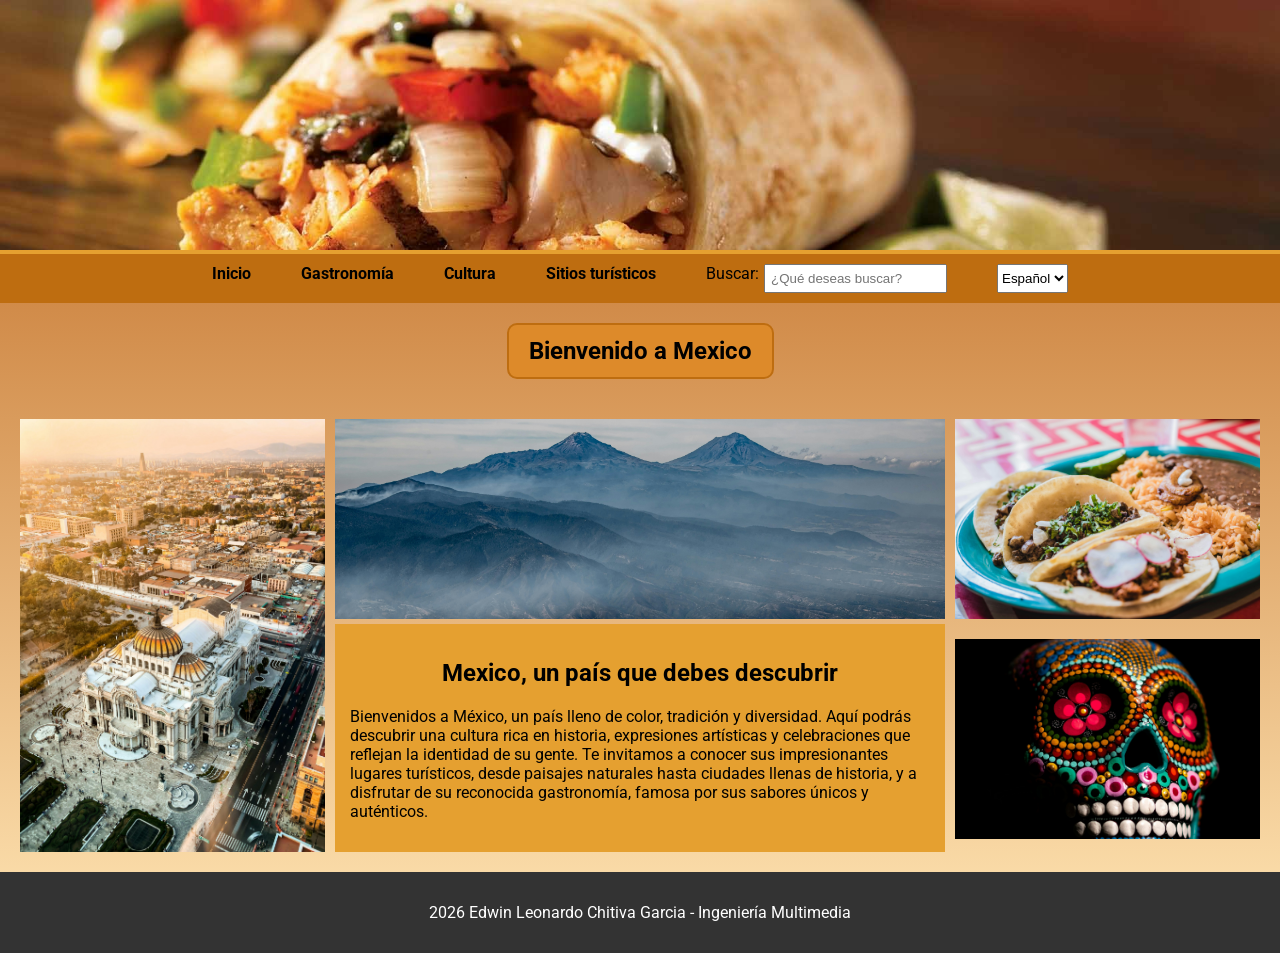
<file: Index.html>
<!DOCTYPE html>
<html lang="es">
<head>
    <meta charset="UTF-8">
    <meta name="viewport" content="width=device-width, initial-scale=1.0">
    <title>Conociendo México</title>
    <link rel="stylesheet" href="css/styleinicio.css">
    <link href="https://fonts.googleapis.com/css2?family=Roboto:wght@400;700&display=swap" rel="stylesheet">
</head>

<body>

<header>
    <div class="portada-central">
        <img id="slider" class="img-portada" src="images/Portada1.jpg" alt="Paisaje representativo de México">
    </div>
</header>

<nav aria-label="Menú principal">
    
    <ul>
        <li><a href="index.html">Inicio</a></li>

        <li class="menu">
            <a href="IndexGastro.html">Gastronomía</a>
            <ul class="submenu">
                <ul class="submenu">
                <li><a href="IndexGastro.html#tacos">Tacos</a></li>
                <li><a href="IndexGastro.html#totopos">Totopos</a></li>
                <li><a href="IndexGastro.html#burritos">Burritos</a></li>
</ul>
            </ul>
        </li>

        <li class="menu">
            <a href="IndexCultura.html">Cultura</a>
            <ul class="submenu">
                <li><a href="#">Día de muertos</a></li>
                <li><a href="#">Fiestas patrias</a></li>
                <li><a href="#">Posadas</a></li>
            </ul>
        </li>

        <li class="menu">
            <a href="Indexsitio.html">Sitios turísticos</a>
            <ul class="submenu">
                <li><a href="#">Chichén Itzá</a></li>
                <li><a href="#">Cancún</a></li>
                <li><a href="#">CDMX</a></li>
            </ul>
        </li>

        <div class="frase-busqueda">
            <label for="buscar">Buscar:</label>
            <input id="buscar" type="text" placeholder="¿Qué deseas buscar?">
        </div>
        <select id="idioma">
    <option value="es">Español</option>
    <option value="en">Inglés</option>
    <option value="fr">Francés</option>
</select>
    </ul>
</nav>


<h2 id="mensaje" style="text-align:center;"></h2>

<main class="pagina-principal">

    <aside class="lado-izquierdo">
        <div class="imagen-izquierda">
            <img class="img-izquierda" src="images/mexico1.jpg" alt="Sitio turístico de México">
        </div>
    </aside>

    <section class="imagen-principal">

        <div class="imagen-central">
            <img class="img-central" src="images/mexico2.jpg" alt="Paisaje natural de México">
        </div>

        <div class="descripcion-central">
            <h1>Mexico, un país que debes descubrir</h1>
            <p>
                Bienvenidos a México, un país lleno de color, tradición y diversidad. 
                Aquí podrás descubrir una cultura rica en historia, expresiones artísticas 
                y celebraciones que reflejan la identidad de su gente. Te invitamos a 
                conocer sus impresionantes lugares turísticos, desde paisajes naturales 
                hasta ciudades llenas de historia, y a disfrutar de su reconocida 
                gastronomía, famosa por sus sabores únicos y auténticos.
            </p>
        </div>

    </section>

    <aside class="lado-derecho">

        <div class="imagen-gastronomia">
            <img class="img-gastronomia" src="images/mexico3.jpg" alt="Comida típica mexicana">
        </div>

        <div class="imagen-cultura">
            <img class="img-cultura" src="images/mexico4.jpg" alt="Tradiciones culturales de México">
        </div>

    </aside>

</main>

<footer>
    <p>2026 Edwin Leonardo Chitiva Garcia - Ingeniería Multimedia</p>
</footer>

<script src="js/script.js"></script>

</body>
</html>
</file>
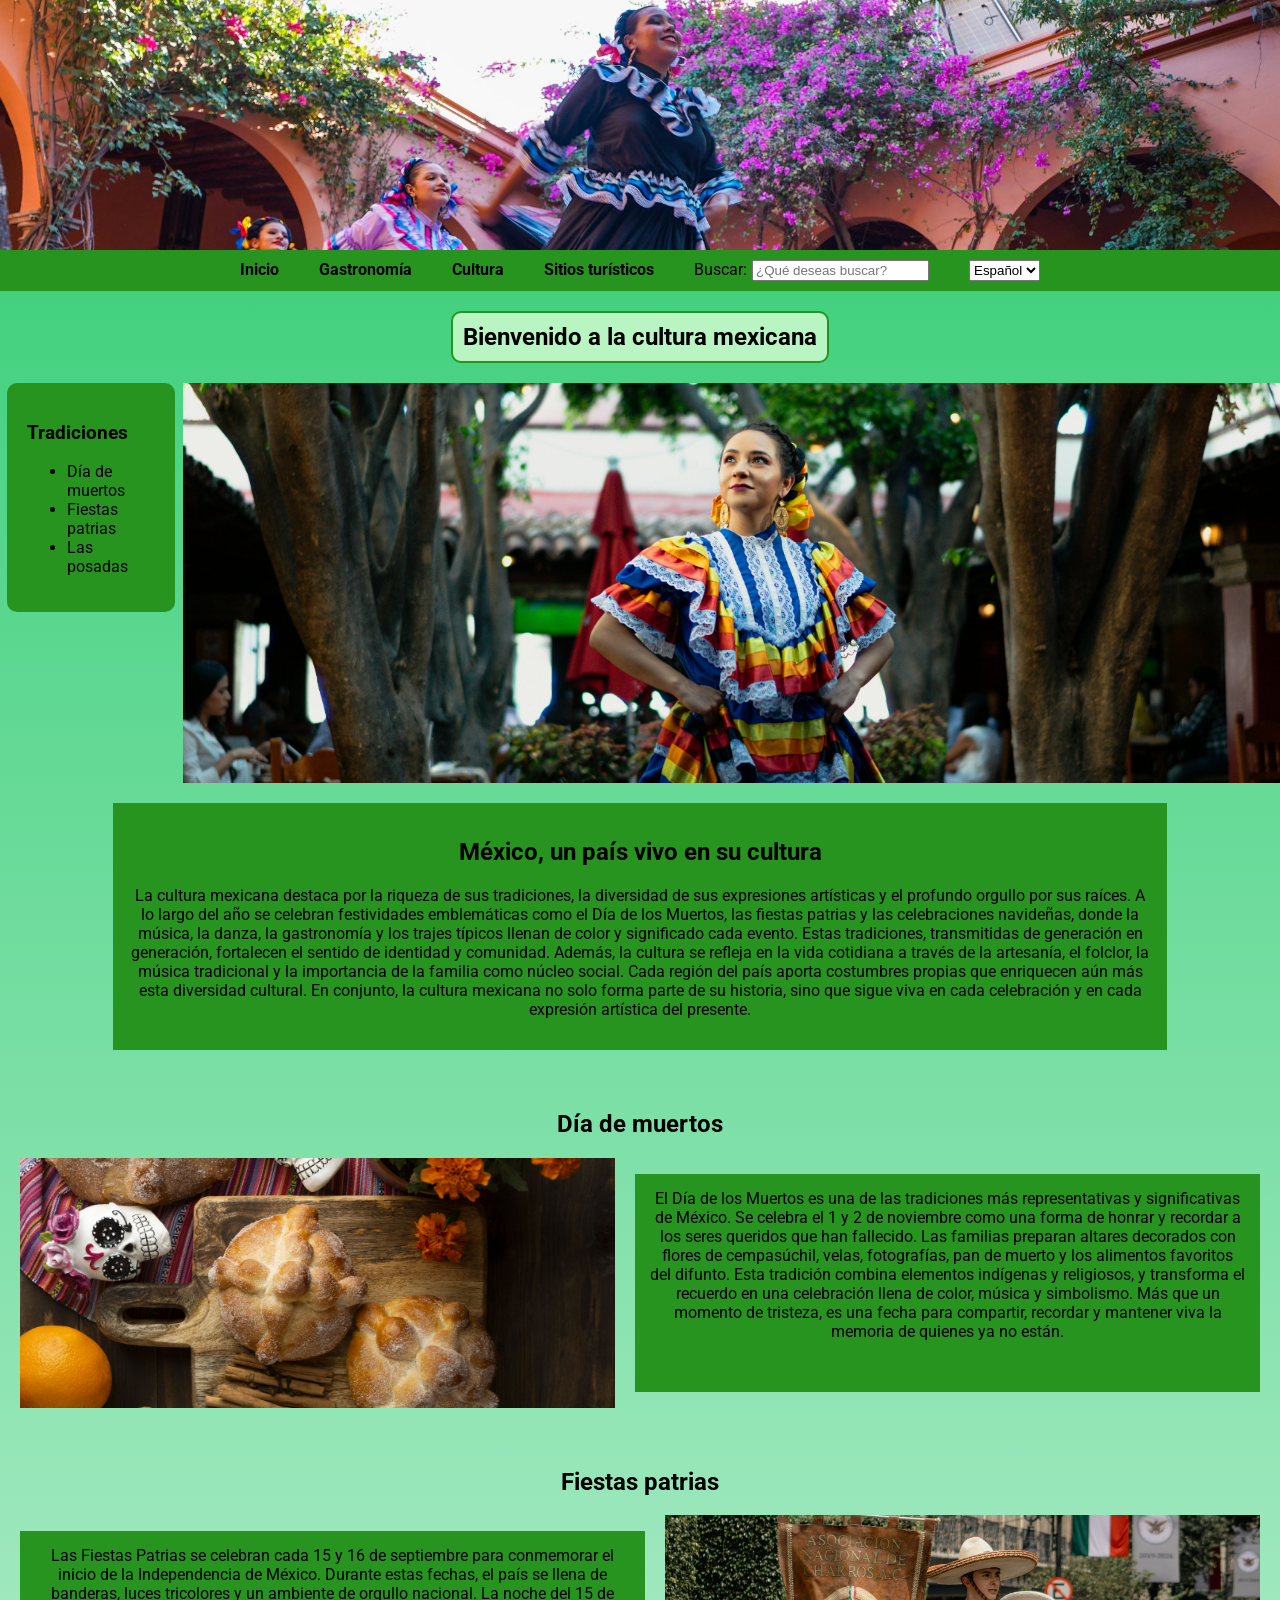
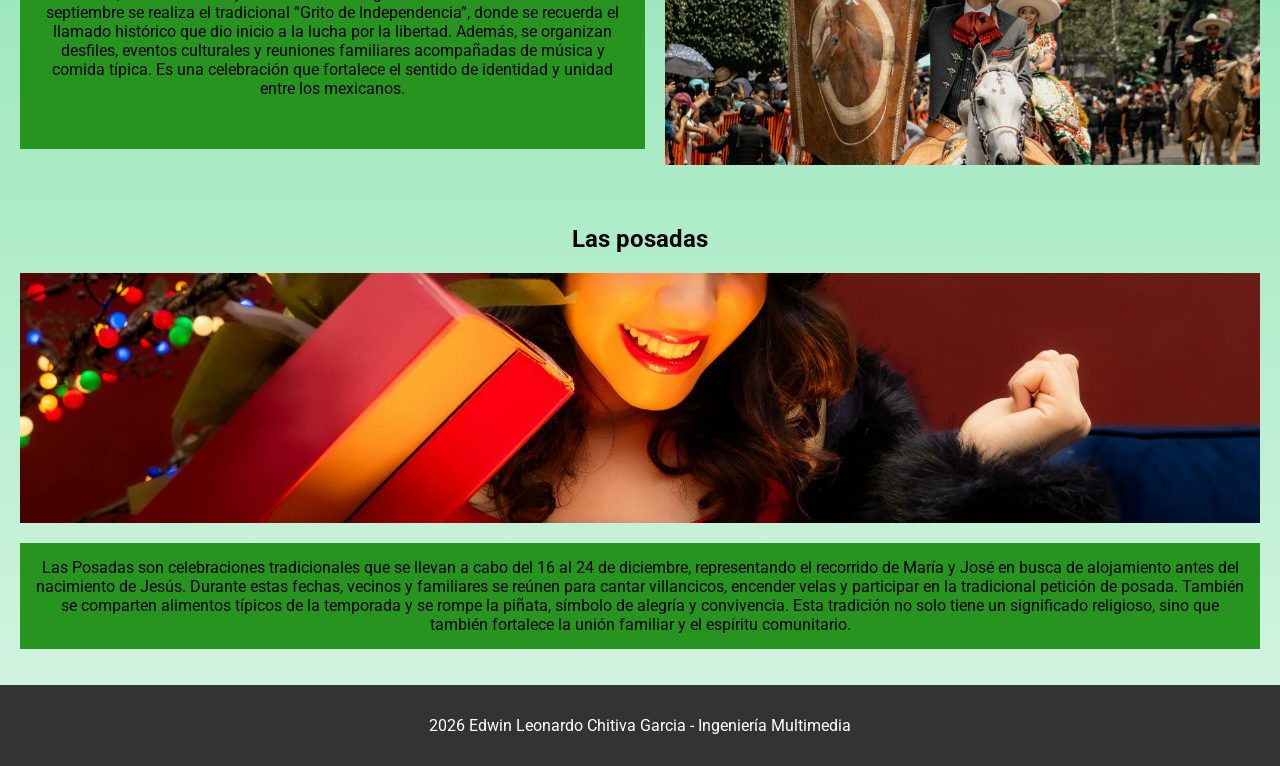
<file: indexcultura.html>
<!DOCTYPE html>
<html lang="es">
<head>
<meta charset="UTF-8">
<meta name="viewport" content="width=device-width, initial-scale=1.0">
<title>Cultura Mexicana</title>
<link rel="stylesheet" href="css/stylecultura.css">
<link href="https://fonts.googleapis.com/css2?family=Roboto:wght@400;700&display=swap" rel="stylesheet">
</head>

<body>

<header>
    <img id="slider" class="img-portada" src="images/culturaprin.jpg" alt="Cultura mexicana">
</header>

<nav>
<ul>
    <li><a href="index.html">Inicio</a></li>

    <li class="menu">
        <a href="indexgastro.html">Gastronomía</a>
        <ul class="submenu">
            <li><a href="indexgastro.html#tacos">Tacos</a></li>
            <li><a href="indexgastro.html#totopos">Totopos</a></li>
            <li><a href="indexgastro.html#burritos">Burritos</a></li>
        </ul>
    </li>

    <li class="menu">
        <a href="indexcultura.html">Cultura</a>
        <ul class="submenu">
            <li><a href="#muertos">Día de muertos</a></li>
            <li><a href="#fiestas">Fiestas patrias</a></li>
            <li><a href="#posadas">Posadas</a></li>
        </ul>
    </li>

    <li class="menu">
        <a href="indexsitio.html">Sitios turísticos</a>
        <ul class="submenu">
            <li><a href="indexsitio.html#chichen">Chichén Itzá</a></li>
            <li><a href="indexsitio.html#cancun">Cancún</a></li>
            <li><a href="indexsitio.html#cdmx">CDMX</a></li>
        </ul>
    </li>

    <div class="frase-busqueda">
        <label for="buscarC">Buscar:</label>
        <input id="buscarC" type="text" placeholder="¿Qué deseas buscar?">
    </div>

    <select id="idioma">
        <option value="es">Español</option>
        <option value="en">Inglés</option>
        <option value="fr">Francés</option>
    </select>
</ul>
</nav>

<h2 id="mensaje"></h2>

<main>

<section class="intro-cultura">
    <aside class="lista">
        <h3>Tradiciones</h3>
        <ul>
            <li>Día de muertos</li>
            <li>Fiestas patrias</li>
            <li>Las posadas</li>
        </ul>
    </aside>

    <div class="contenido-principal">
        <img class="img-cultura-principal" src="images/cultura0.jpg" alt="Cultura mexicana">
        </div>
        <div class="descripcion-cultura">
            <h1>México, un país vivo en su cultura</h1>
            <p>
            La cultura mexicana destaca por la riqueza de sus tradiciones, la diversidad de sus expresiones artísticas y el profundo orgullo por sus raíces. A lo largo del año se celebran festividades emblemáticas como el Día de los Muertos, las fiestas patrias y las celebraciones navideñas, donde la música, la danza, la gastronomía y los trajes típicos llenan de color y significado cada evento. Estas tradiciones, transmitidas de generación en generación, fortalecen el sentido de identidad y comunidad.

            Además, la cultura se refleja en la vida cotidiana a través de la artesanía, el folclor, la música tradicional y la importancia de la familia como núcleo social. Cada región del país aporta costumbres propias que enriquecen aún más esta diversidad cultural. En conjunto, la cultura mexicana no solo forma parte de su historia, sino que sigue viva en cada celebración y en cada expresión artística del presente.
            </p>
    </div>
</section>

<section id="muertos" class="cultura">
    <h2>Día de muertos</h2>
    <div class="cultura-contenido">
        <img class="img-cultura1" src="images/cultura1.jpg" alt="Día de muertos">
        <p class="texto-cultura1">El Día de los Muertos es una de las tradiciones más representativas y significativas de México. Se celebra el 1 y 2 de noviembre como una forma de honrar y recordar a los seres queridos que han fallecido. Las familias preparan altares decorados con flores de cempasúchil, velas, fotografías, pan de muerto y los alimentos favoritos del difunto. Esta tradición combina elementos indígenas y religiosos, y transforma el recuerdo en una celebración llena de color, música y simbolismo. Más que un momento de tristeza, es una fecha para compartir, recordar y mantener viva la memoria de quienes ya no están.</p>
    </div>
</section>

<section id="fiestas" class="cultura">
    <h2>Fiestas patrias</h2>
    <div class="cultura-contenido">
        <p class="texto-cultura2">Las Fiestas Patrias se celebran cada 15 y 16 de septiembre para conmemorar el inicio de la Independencia de México. Durante estas fechas, el país se llena de banderas, luces tricolores y un ambiente de orgullo nacional. La noche del 15 de septiembre se realiza el tradicional “Grito de Independencia”, donde se recuerda el llamado histórico que dio inicio a la lucha por la libertad. Además, se organizan desfiles, eventos culturales y reuniones familiares acompañadas de música y comida típica. Es una celebración que fortalece el sentido de identidad y unidad entre los mexicanos.</p>
        <img class="img-cultura2" src="images/cultura2.jpg" alt="Fiestas patrias">
    </div>
</section>

<section id="posadas" class="cultura">
    <h2>Las posadas</h2>
    <img class="img-cultura3" src="images/cultura3.jpg" alt="Posadas">
    <p class="texto-cultura3">Las Posadas son celebraciones tradicionales que se llevan a cabo del 16 al 24 de diciembre, representando el recorrido de María y José en busca de alojamiento antes del nacimiento de Jesús. Durante estas fechas, vecinos y familiares se reúnen para cantar villancicos, encender velas y participar en la tradicional petición de posada. También se comparten alimentos típicos de la temporada y se rompe la piñata, símbolo de alegría y convivencia. Esta tradición no solo tiene un significado religioso, sino que también fortalece la unión familiar y el espíritu comunitario.</p>
</section>

</main>

<footer>
    <p>2026 Edwin Leonardo Chitiva Garcia - Ingeniería Multimedia</p>
</footer>

<script src="js/script.js"></script>

</body>
</html>
</file>
<file: css/styleinicio.css>
body{
    font-family:'Roboto', sans-serif;
    margin:0;
    background:linear-gradient(to bottom, #bb6117, #ffe5b4);
}

header{
    display:flex;
    justify-content:center;
    align-items:center;
    background:rgb(229, 160, 48);
}

.img-portada{
    width:100%;
    height:250px;
    object-fit:cover;
}
#slider{
    transition: opacity 0.8s ease-in-out;
    opacity: 1;
}
.portada-central{
    width:100%;
}

nav{
    background:#be6d10;
    padding:10px;
    display:flex;
    align-items:center;
    flex-wrap:wrap;
    flex-direction:column;
}

nav ul{
    list-style:none;
    display:flex;
    gap:50px;
    margin:0;
    padding:0;
}

nav a{
    text-decoration:none;
    color:black;
    font-weight:bold;
    transition: color 0.3s ease;
}
nav a:hover{
    color:rgb(218, 152, 29);
}
.frase-busqueda{
    display:flex;
    gap:5px;
}

.frase-busqueda input{
    padding:5px;
}

/* MENU DESPLEGABLE */
/* contenedor del item con submenu */
.menu{
    position:relative;
}
.menu:hover .submenu{
    opacity:1;
    transform:translateY(0);
    pointer-events:auto;
}

.submenu{
    position:absolute;
    top:100%;
    left:0;
    background:#fff8f0;
    list-style:none;
    padding:10px 0;
    margin:0;
    gap:0;
    border-radius:8px;
    box-shadow:0 4px 10px rgba(0,0,0,0.2);
    min-width:150px;
    z-index:1000;
    border:1px solid #ddd;
    display:flex;
    flex-direction:column;
    opacity:0;
    transform:translateY(10px);
    transition:all 0.3s ease;
    pointer-events:none;
}

.submenu li{
    padding:8px 15px;
    transition:0.9s;
    border-bottom:1px solid #eee;
}

.submenu li a{
    color:black;
    text-decoration:none;
    display:block;
}

.submenu li:hover{
    background:#ffd9a3;
}
.submenu li:last-child{
    border-bottom:none;
}

.pagina-principal{
    display:grid;
    grid-template-columns:1fr 2fr 1fr;
    gap:10px;
    padding:20px;
    align-items:stretch;
}

img:not(#slider){
    transition: transform 0.4s ease, opacity 0.4s ease;
}

img:not(#slider):hover{
    transform: scale(1.05);
    opacity: 0.9;
}
.imagen-izquierda{
    height:100%;
    min-height:100%;
}

.img-izquierda{
    width:100%;
    height:100%;
    object-fit:cover;
    
}
.lado-izquierdo{
    display:flex;
    height:100%;
}
.imagen-central{
    height:300px;
}

.img-central{
    width:100%;
    height:100%;
    object-fit:cover;
}

.descripcion-central{
    margin-top:5px;
    padding:15px;
    background:rgb(229, 160, 48);
    
}
.descripcion-central h1{
    text-align:center;
}

.descripcion-central p{
    text-align:left;
}

.imagen-gastronomia{
    height:300px;
    margin-bottom:20px;
}

.img-gastronomia{
    width:100%;
    height:100%;
    object-fit:cover;
}

.imagen-cultura{
    height:300px;
}

.img-cultura{
    width:100%;
    height:100%;
    object-fit:cover;
}
footer{
    background:#333;
    color:white;
    text-align:center;
    padding:15px;
}
@media (max-width: 768px){

    .pagina-principal{
        grid-template-columns:1fr;
    }

    nav ul{
        flex-direction:column;
        align-items:center;
        gap:10px;
        position:relative;
    }

    .menu{
        width:100%;
        text-align:center;
        position:relative;
    }
    .submenu{
    display:none;
    position:absolute;
    top:100%;
    left:0;
    right:0;
    margin:auto;
    background:white;
    width:90%;
    max-width:250px;
    box-shadow:0 4px 10px rgba(0,0,0,0.2);
    border-radius:8px;
    z-index:1000;
    padding:10px 0;
}
    .submenu li{
        padding:10px;
        border-bottom:1px solid #eee;
    }

    .submenu li:last-child{
        border-bottom:none;
    }
    .menu.active .submenu{
        display:block;
    }
}
    
    .imagen-izquierda{
        height:400px;
    }

    .imagen-central{
        height:200px;
    }

    .imagen-gastronomia,
    .imagen-cultura{
        height:200px;
    }
    #mensaje{
    border:2px solid #be6d10;
    padding:12px 20px;
    border-radius:10px;
    background:#dd8a2a;
    display:block;
    width:fit-content;
    margin:20px auto;
    text-align:center;
}
</file>
<file: css/stylecultura.css>
body{
    font-family:'Roboto', sans-serif;
    margin:0;
    background:linear-gradient(to bottom, #2ecc71, #d5f5e3);
}

header{
    display:flex;
    justify-content:center;
    align-items:center;
    background:rgb(108, 246, 113);
}

.img-portada{
    width:100%;
    height:250px;
    object-fit:cover;
}

nav{
    background:rgb(39, 148, 32);
    padding:10px;
    display:flex;
    flex-direction:column;
    align-items:center;
}

nav ul{
    list-style:none;
    display:flex;
    gap:40px;
    margin:0;
    padding:0;
}

nav a{
    text-decoration:none;
    color:black;
    font-weight:bold;
    transition:0.3s;
}
nav a:hover{color:#ffffff;}
.menu{position:relative;}

.submenu{
    position:absolute;
    top:100%;
    left:0;
    background:#fff8f0;
    list-style:none;
    padding:10px 0;
    margin:0;
    gap:0;
    border-radius:8px;
    box-shadow:0 4px 10px rgba(0,0,0,0.2);
    min-width:150px;
    z-index:1000;
    border:1px solid #ddd;
    display:flex;
    flex-direction:column;
    opacity:0;
    transform:translateY(10px);
    transition:all 0.3s ease;
    pointer-events:none;
}

.menu:hover .submenu{
    opacity:1;
    transform:translateY(0);
    pointer-events:auto;
}

.submenu li{
    padding:10px 20px;
    border-bottom:1px solid #eee;
}

.submenu li:hover{background:#c8f7c5;}

.frase-busqueda{display:flex;gap:5px;}

#mensaje{
    border:2px solid #279420;
    padding:10px;
    border-radius:10px;
    background:#b8f5c2;
    width:fit-content;
    margin:20px auto;
}

.intro-cultura{
    display:grid;
    grid-template-columns:0.5fr 3fr; /* 🔥 antes era 1fr */
}

.lista{
    background:#279420;
    padding:20px;
    width:70%;
    margin:0 auto;
    border-radius:10px;
    align-self:start;
}

.img-cultura-principal{
    width:100%;
    height:400px;
    object-fit:cover;
    display: block;
}
img:not(#slider){
    transition:0.4s;
}
img:not(#slider):hover{
    transform:scale(1.05);
    opacity:0.9;
}
#slider{
    transition: opacity 0.8s ease-in-out;
    opacity: 1;
}
.descripcion-cultura{
    background:#279420;
    padding:15px;
    margin-top:10px;
    text-align:center;
    grid-column:1 / 3;
    width: 80%;
    margin: 20px auto;
}

.cultura{
    padding:20px;
    text-align:center;
}

.cultura-contenido{
    display:flex;
    gap:20px;
}

.img-cultura1,.img-cultura2,.img-cultura3{
    width:100%;
    height:250px;
    object-fit:cover;
    flex:1;
}

.texto-cultura1,.texto-cultura2,.texto-cultura3{
    flex:1;
    background:#279420;
    padding:15px;
}
footer{
    background:#333;
    color:white;
    text-align:center;
    padding:15px;
}
@media(max-width:768px){
    nav ul{
        flex-direction:column;
        align-items:center;
    }

    .submenu{
        width:90%;
        left:0;
        right:0;
        margin:auto;
    }

    .cultura-contenido{
        flex-direction:column;
    }

    .intro-cultura{
        grid-template-columns:1fr;
    }
}
</file>
